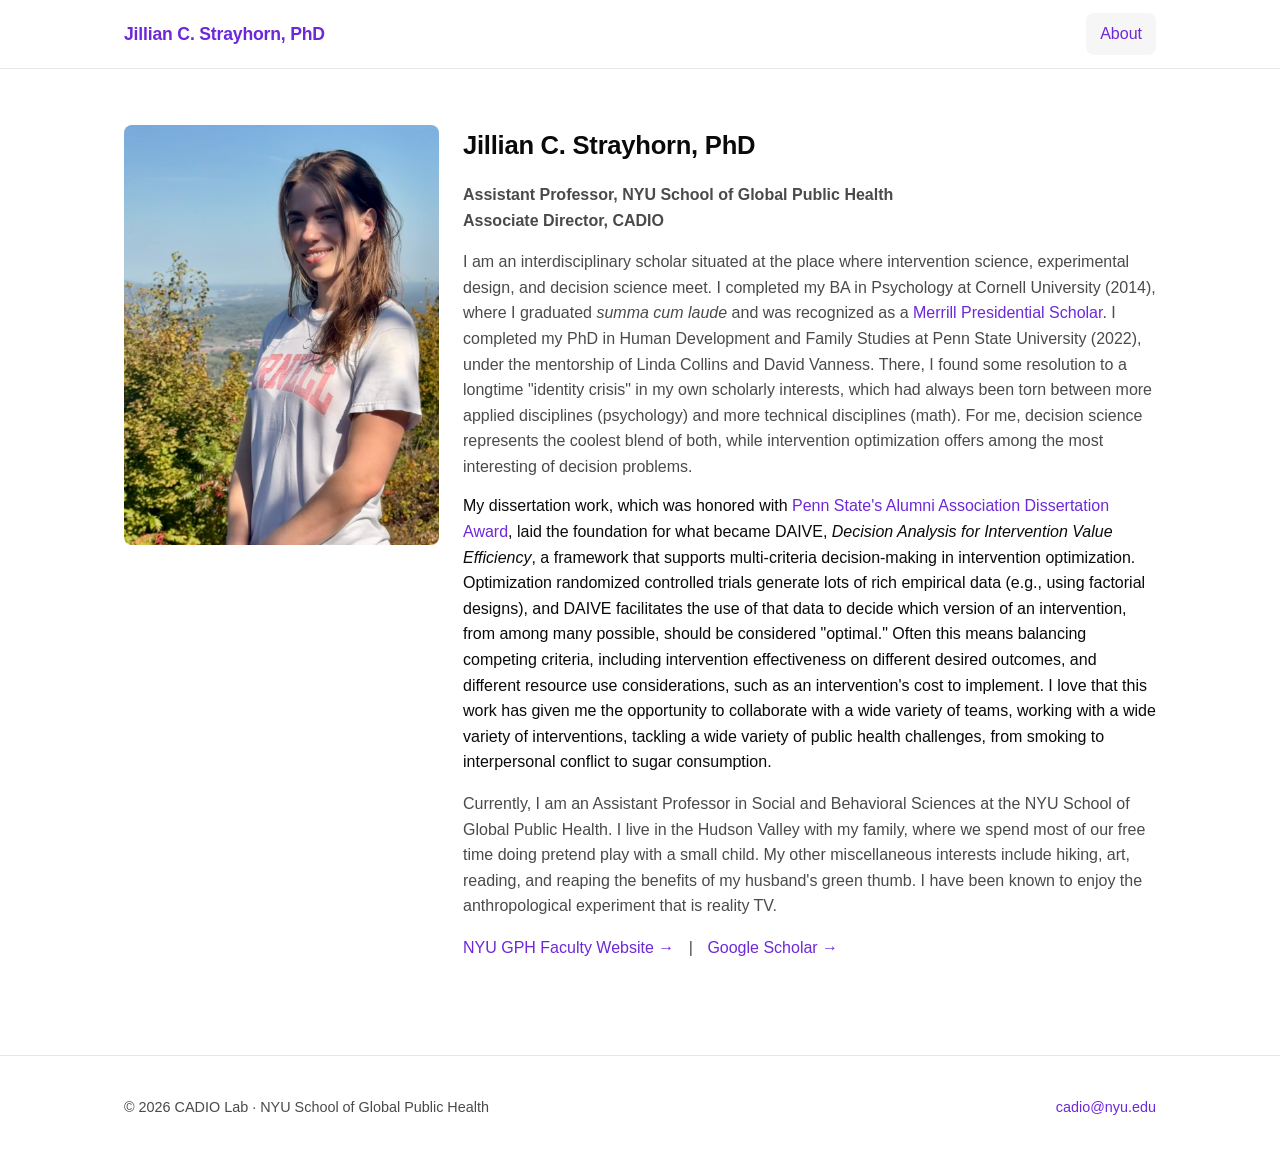
<file: index.html>
<!DOCTYPE html>
<html lang="en">
<head>
  <meta charset="UTF-8" />
  <meta name="viewport" content="width=device-width, initial-scale=1.0" />
  <title>Jillian C. Strayhorn, PhD | Decision science in intervention optimization and evaluation </title>
  <meta name="description" content="Dr. Jillian Strayhorn is an Assistant Professor in the Department of Social and Behavioral Sciences at the NYU School of Global Public Health." />
  <link rel="icon" href="assets/logo.png" />
  <link rel="stylesheet" href="css/style.css" />
</head>
<body>
  <!-- ===== Header ===== -->
  <header class="site-header">
    <div class="wrap nav">
      <a class="brand" href="index.html">
        <span>Jillian C. Strayhorn, PhD</span>
      </a>
      <button class="nav-toggle" aria-label="Toggle navigation">☰</button>
      <nav class="nav-links">
        <a href="index.html" class="active">About</a>
      </nav>
    </div>
  </header>

<!-- ===== About Me ===== -->
<section class="block">
  <div class="wrap">
    <div class="faculty-profile">

      <img src="assets/Strayhorn-J-profile.jpeg"
           alt="Jillian C. Strayhorn"
         class="faculty-photo">

      <div class="faculty-info">
        <h2>Jillian C. Strayhorn, PhD </h2>

        <p class="faculty-title">
          Assistant Professor, NYU School of Global Public Health<br>
          Associate Director, CADIO <br>
        </p>

        <p>
          I am an interdisciplinary scholar situated at the place where intervention science, 
          experimental design, and decision science meet. I completed my BA in Psychology at Cornell University (2014),
          where I graduated <em>summa cum laude</em> and was recognized as a <a href="https://scl.cornell.edu/growth-opportunities/awards-funding/merrill-presidential-scholars-program" target="_blank">
          Merrill Presidential Scholar</a>. I completed my PhD in Human Development and Family Studies at Penn State University (2022),
          under the mentorship of Linda Collins and David Vanness. There, I found some resolution to a longtime "identity crisis" in
          my own scholarly interests, which had always been torn between more applied disciplines (psychology) and more technical 
          disciplines (math). For me, decision science represents the coolest blend of both, while intervention optimization offers among 
          the most interesting of decision problems. </p
       <p>
          My dissertation work, which was honored with <a href="https://gradschool.psu.edu/funding/student-recognition-awards/alumni-association-dissertation-award" target="_blank">
          Penn State's Alumni Association Dissertation Award</a>, laid the foundation
          for what became DAIVE, <em>Decision Analysis for Intervention Value Efficiency</em>, a framework 
          that supports multi-criteria decision-making in intervention optimization. Optimization randomized controlled trials generate 
          lots of rich empirical data (e.g., using factorial designs), and DAIVE 
          facilitates the use of that data to decide which version of an intervention, from among many possible, should be 
          considered "optimal." Often this means balancing competing criteria, including intervention effectiveness on different
          desired outcomes, and different resource use considerations, such as an intervention's cost to implement. I love that
          this work has given me the opportunity to collaborate with a wide variety of teams, working with a wide variety of 
          interventions, tackling a wide variety of public health challenges, from smoking to interpersonal conflict to sugar consumption. 
       </p>    
        <p>
          Currently, I am an Assistant Professor in Social and Behavioral Sciences at the NYU School of Global Public
          Health. I live in the Hudson Valley with my family, where we spend most of our free time doing pretend play with
          a small child. My other miscellaneous interests include hiking, art, reading, and reaping the benefits of my husband's
          green thumb. I have been known to enjoy the anthropological experiment that is reality TV. 
        </p>
       <p>
  <a href="https://publichealth.nyu.edu/faculty/jillian-strayhorn" target="_blank">
    NYU GPH Faculty Website →
  </a>

  <span style="margin: 0 10px; color: var(--ink-soft);">|</span>

  <a href="https://scholar.google.com/citations?user=NcRwJn8AAAAJ&hl=en" target="_blank">
    Google Scholar →
  </a>
</p>

      </div>

    </div>

  </div>
</section>

  

  <!-- ===== Footer ===== -->
  <footer class="site-footer">
    <div class="wrap">
      <span>© <span id="year"></span> CADIO Lab · NYU School of Global Public Health</span>
      <span><a href="mailto:cadio@nyu.edu">cadio@nyu.edu</a></span>
    </div>
  </footer>

  <script src="js/main.js"></script>
  <script>document.getElementById('year').textContent = new Date().getFullYear();</script>
</body>
</html>
</file>
<file: css/style.css>
/* ===========================================================
   CADIO Lab — shared stylesheet
   Edit the variables below to re-theme the whole site.
   =========================================================== */

:root {
  --ink: #0a0a0a;          /* near-black text + logo color   */
  --ink-soft: #4a4a4a;     /* secondary text                 */
  --line: #e6e6e6;         /* hairline borders               */
  --bg: #ffffff;           /* page background                */
  --bg-soft: #f6f6f6;      /* alternating section background  */
  --accent: #6d28d9;       /* single accent (links, buttons) */
  --maxw: 1080px;          /* content width                  */
  --radius: 14px;
  --shadow: 0 1px 2px rgba(0,0,0,.04), 0 8px 24px rgba(0,0,0,.06);
  --font: -apple-system, BlinkMacSystemFont, "Segoe UI", Roboto, Helvetica,
          Arial, "Apple Color Emoji", sans-serif;
}

* { box-sizing: border-box; }

html { scroll-behavior: smooth; }

body {
  margin: 0;
  font-family: var(--font);
  color: var(--ink);
  background: var(--bg);
  line-height: 1.6;
  -webkit-font-smoothing: antialiased;
}

a { color: var(--accent); text-decoration: none; }
a:hover { text-decoration: underline; }

img { max-width: 100%; display: block; }

.wrap { max-width: var(--maxw); margin: 0 auto; padding: 0 24px; }

/* ---------- Header / nav ---------- */
.site-header {
  position: sticky;
  top: 0;
  z-index: 50;
  background: rgba(255, 255, 255, 0.9);
  backdrop-filter: saturate(180%) blur(10px);
  border-bottom: 1px solid var(--line);
}

.nav {
  display: flex;
  align-items: center;
  justify-content: space-between;
  height: 68px;
}

.brand { display: flex; align-items: center; gap: 12px; }
.brand img { width: 38px; height: 38px; border-radius: 50%; }
.brand span { font-weight: 700; font-size: 1.1rem; letter-spacing: -0.01em; }
.brand:hover { text-decoration: none; }

.nav-links { display: flex; align-items: center; gap: 8px; }
.nav-links a {
  color: var(--ink);
  padding: 8px 14px;
  border-radius: 8px;
  font-weight: 500;
}
.nav-links a:hover { background: var(--bg-soft); text-decoration: none; }
.nav-links a.active { color: var(--accent); background: var(--bg-soft); }

.nav-toggle {
  display: none;
  background: none;
  border: 1px solid var(--line);
  border-radius: 8px;
  padding: 8px 10px;
  cursor: pointer;
  font-size: 1.1rem;
}

/* ---------- Hero ---------- */
.hero {
  padding: 88px 0 64px;
  text-align: center;
  border-bottom: 1px solid var(--line);
  background: #f7f5ff;
}
.hero img.logo { width: 120px; height: 120px; border-radius: 50%; margin: 0 auto 28px; }
.hero h1 { font-size: clamp(2rem, 5vw, 3.2rem); margin: 0 0 12px; letter-spacing: -0.02em; }
.hero p.lead { font-size: 1.2rem; color: var(--ink-soft); max-width: 640px; margin: 0 auto 10px; }

/* ---------- Page header (sub-pages) ---------- */
.page-head { padding: 64px 0 32px; border-bottom: 1px solid var(--line); }
.page-head h1 { font-size: clamp(1.8rem, 4vw, 2.6rem); margin: 0 0 8px; letter-spacing: -0.02em; }
.page-head p { color: var(--ink-soft); font-size: 1.1rem; margin: 0; max-width: 680px; }

/* ---------- Generic sections ---------- */
section.block { padding: 56px 0; }
section.block.alt { background: var(--bg-soft); }
section.block h2 { font-size: 1.6rem; margin: 0 0 16px; letter-spacing: -0.01em; }
.prose p { color: var(--ink-soft); max-width: 720px; }
.prose ul { color: var(--ink-soft); max-width: 720px; }

/* ---------- Buttons ---------- */
.btn {
  display: inline-block;
  background: var(--ink);
  color: #fff;
  padding: 11px 20px;
  border-radius: 999px;
  font-weight: 600;
  margin-top: 8px;
}
.btn:hover { text-decoration: none; opacity: 0.9; }
.btn.ghost { background: transparent; color: var(--ink); border: 1px solid var(--line); }

/* ---------- Card grids (people + applets) ---------- */
.grid {
  display: grid;
  gap: 22px;
  grid-template-columns: repeat(auto-fill, minmax(240px, 1fr));
  margin-top: 8px;
}

.card {
  border: 1px solid var(--line);
  border-radius: var(--radius);
  background: var(--bg);
  padding: 22px;
  transition: transform .15s ease, box-shadow .15s ease;
}
.card:hover { transform: translateY(-3px); box-shadow: var(--shadow); }

/* People card */
.person { text-align: center; }
.person img,
.person .avatar {
  width: 104px; height: 104px;
  border-radius: 50%;
  object-fit: cover;
  margin: 0 auto 14px;
  background: var(--bg-soft);
}
.person .avatar {
  display: flex; align-items: center; justify-content: center;
  background: var(--ink);
  color: #fff;
  font-weight: 700;
  font-size: 1.7rem;
  letter-spacing: 0.02em;
}
.person h3 { margin: 0 0 2px; font-size: 1.1rem; }
.person .role { color: var(--accent); font-size: 0.92rem; font-weight: 600; }
.person .affil { color: var(--ink-soft); font-size: 0.86rem; margin: 8px 0 0; }
.person .bio { color: var(--ink-soft); font-size: 0.9rem; margin: 10px 0 0; }
.person .links { margin-top: 12px; display: flex; gap: 12px; justify-content: center; font-size: 0.88rem; }

/* Compact card for the large ambassador roster */
.grid.compact { grid-template-columns: repeat(auto-fill, minmax(220px, 1fr)); gap: 16px; }
.grid.compact .card { padding: 18px; }
.grid.compact .avatar { width: 76px; height: 76px; font-size: 1.25rem; }
.grid.compact h3 { font-size: 1rem; }

/* Applet card */
.applet h3 { margin: 0 0 8px; font-size: 1.2rem; }
.applet p { color: var(--ink-soft); font-size: 0.95rem; margin: 0 0 16px; }
.applet .tags { display: flex; flex-wrap: wrap; gap: 6px; margin: 0 0 16px; }
.applet .tag {
  font-size: 0.75rem; font-weight: 600;
  color: var(--ink-soft);
  background: var(--bg-soft);
  border: 1px solid var(--line);
  padding: 3px 10px; border-radius: 999px;
}
.applet .mirror-note { font-size: 0.82rem; color: var(--ink-soft); margin: 0 0 12px; }
.applet .launch-row { display: flex; flex-wrap: wrap; gap: 10px; }
.applet .launch-row .btn { margin-top: 0; }

/* Section label for grouping people */
.group-label {
  font-size: 0.8rem; font-weight: 700; text-transform: uppercase;
  letter-spacing: 0.08em; color: var(--ink-soft);
  margin: 40px 0 4px;
}
.group-label:first-of-type { margin-top: 8px; }

/* ---------- Footer ---------- */
.site-footer {
  border-top: 1px solid var(--line);
  padding: 40px 0;
  margin-top: 24px;
  color: var(--ink-soft);
  font-size: 0.9rem;
}
.site-footer .wrap { display: flex; justify-content: space-between; flex-wrap: wrap; gap: 12px; }

/* ---------- Responsive ---------- */
@media (max-width: 720px) {
  .nav-toggle { display: block; }
  .nav-links {
    display: none;
    position: absolute;
    top: 68px; left: 0; right: 0;
    flex-direction: column;
    align-items: stretch;
    gap: 0;
    background: var(--bg);
    border-bottom: 1px solid var(--line);
    padding: 8px 16px 16px;
  }
  .nav-links.open { display: flex; }
  .nav-links a { padding: 12px 14px; }
}

/* ---------- Faculty profile ---------- */

.faculty-profile {
    display: flex;
    align-items: flex-start;
    gap: 24px;   /* was 32px */
}

.faculty-photo {
    width: 315px !important;
    height: 420px !important;
    max-width: 315px !important;
    max-height: 420px !important;
    object-fit: cover;
    border-radius: 8px;
    flex-shrink: 0;
}

.faculty-info {
    flex: 1;
}

.faculty-info h2 {
    margin: 0 0 6px;
    font-size: 2rem;
}

.faculty-title {
    color: var(--accent);
    font-weight: 600;
    margin-bottom: 18px;
}

.faculty-info p {
    color: var(--ink-soft);
    margin-bottom: 14px;
}

@media (max-width: 720px) {

    .faculty-profile {
        flex-direction: column;
        align-items: center;
        text-align: center;
    }

.faculty-photo {
    width: 240px !important;
    height: 240px !important;
    max-width: 240px !important;
    max-height: 240px !important;
    object-fit: cover;
    border-radius: 8px;
    flex-shrink: 0;
}

}

.carousel {
    position: relative;
    max-width: 700px;
    margin: 40px auto;
    transition: height 0.4s ease;
}

.slide {
    display: none;
}

.slide.active {
    display: block;
}

.slide img {
    display: block;
    width: 100%;
    height: auto;
    max-height: 550px;
    margin: 0 auto;
    object-fit: contain;
    border-radius: 12px;
    border: 1px solid var(--line);
    box-shadow: var(--shadow);
}

.caption {
    margin-top: 12px;
    text-align: center;
    color: var(--ink-soft);
    font-size: 0.95rem;
    font-style: italic;
}
.prev,
.next {
    position: absolute;
    top: 42%;
    transform: translateY(-50%);
    border: none;
    background: rgba(255,255,255,.85);
    font-size: 2rem;
    width: 42px;
    height: 42px;
    border-radius: 50%;
    cursor: pointer;
}

.prev {
    left: -20px;
}

.next {
    right: -20px;
}

.prev:hover,
.next:hover {
    background: white;
}

.about-layout {
  display: flex;
  gap: 40px;
  align-items: flex-start;
}

/* Left column (text) */
.about-text {
  flex: 1.1;
}

/* Right column (carousel) */
.about-layout .carousel {
  flex: 1;
  max-width: 520px;
  margin: 0;
}

/* Responsive: stack on mobile */
@media (max-width: 900px) {
  .about-layout {
    flex-direction: column;
  }

  .about-layout .carousel {
    max-width: 100%;
  }
}

.about-layout {
  display: flex;
  gap: 40px;
  align-items: flex-start;
}

.about-text {
  flex: 1.2;
}

.about-layout .carousel {
  flex: 1;
  max-width: 520px;
  position: relative;
}

/* mobile stacking */
@media (max-width: 900px) {
  .about-layout {
    flex-direction: column;
  }

  .about-layout .carousel {
    max-width: 100%;
  }
}

.visually-hidden {
  position: absolute;
  width: 1px;
  height: 1px;
  padding: 0;
  margin: -1px;
  overflow: hidden;
  clip: rect(0, 0, 0, 0);
  white-space: nowrap;
  border: 0;
}

.research-areas {
  margin: 6px auto 56px;
  font-size: 0.95rem;
  color: #6d28d9;
  display: flex;
  flex-wrap: wrap;
  justify-content: center;
  gap: 0;
}

.research-areas span::after {
  content: "•";
  margin: 0 10px;
  color: #bbb;
}

.research-areas span:last-child::after {
  content: "";
}
</file>
